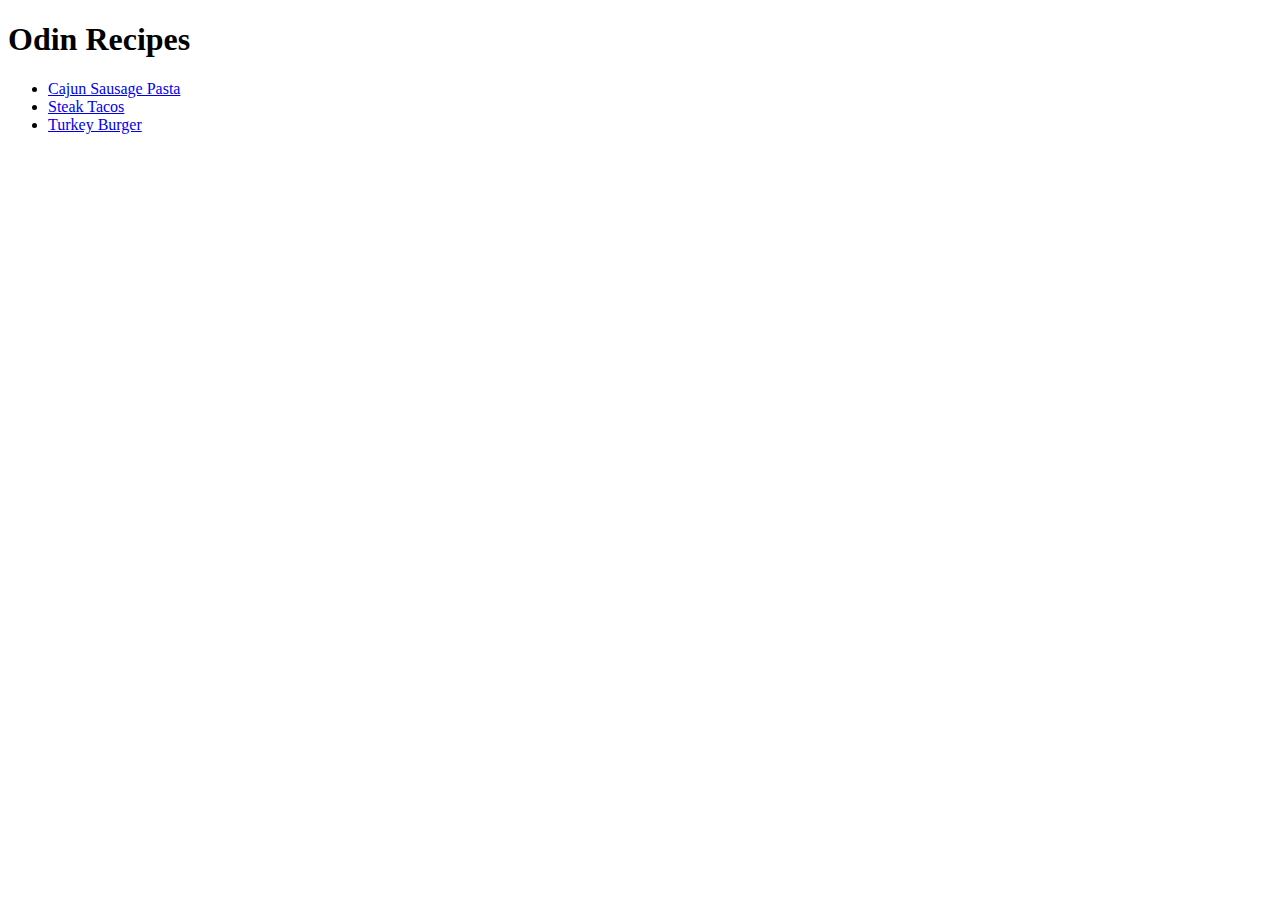
<file: index.html>
<!DOCTYPE html>

    <html>
        <head>
            <title>Odin Recipes</title>
            <meta charset="utf-8">
        </head>

        <body>
            <h1>Odin Recipes</h1>
            <ul>
            <li><a href="recipes/cajun-sausage-pasta.html">Cajun Sausage Pasta</a></li>
            <li><a href="recipes/steak-tacos.html">Steak Tacos</a></li>
            <li><a href="recipes/turkey-burger.html">Turkey Burger</a></li>
            </ul>
        </body>
    </html>
</file>
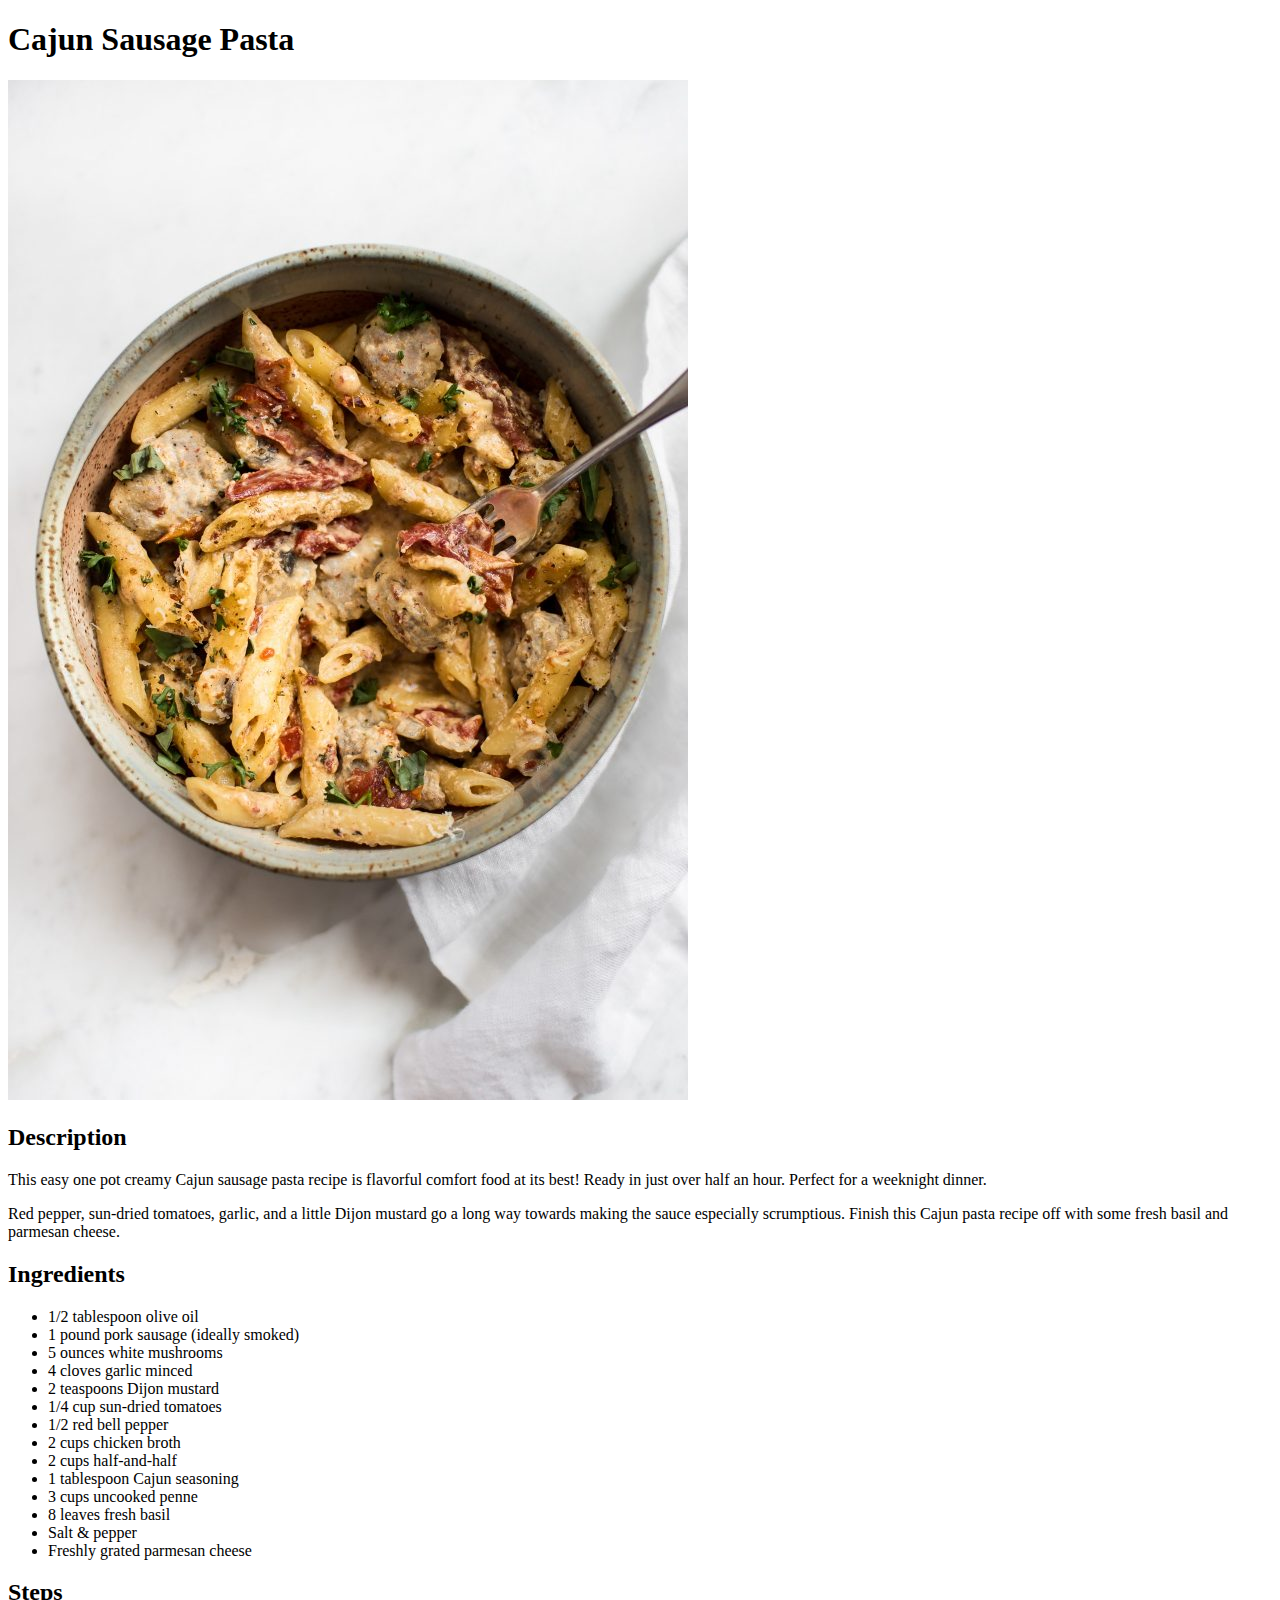
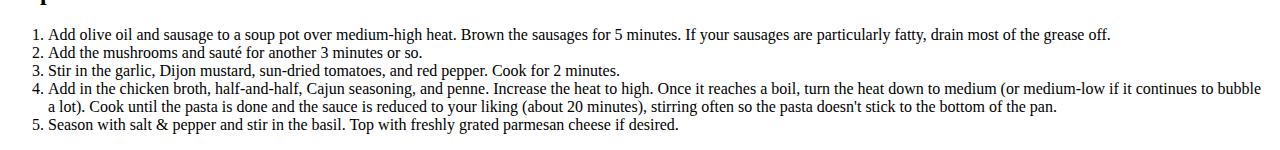
<file: recipes/cajun-sausage-pasta.html>
<!DOCTYPE html>

    <html>
        <head>
            <title>Cajun Sausage Pasta</title>
            <meta charset="utf-8">
        </head>

        <body>
            <h1>Cajun Sausage Pasta</h1>
            <img src="../images/cajun-sausage-pasta.jpg" alt="A bowl of creamy cajun sausage pasta.">
            <h2>Description</h2>
                <p>This easy one pot creamy Cajun sausage pasta recipe is flavorful comfort food at its best! Ready in just over half an hour. Perfect for a weeknight dinner.</p>
                <p>Red pepper, sun-dried tomatoes, garlic, and a little Dijon mustard go a long way towards making the sauce especially scrumptious. Finish this Cajun pasta recipe off with some fresh basil and parmesan cheese.</p>
            <h2>Ingredients</h2>
                <ul>
                    <li>1/2 tablespoon olive oil</li>
                    <li>1 pound pork sausage (ideally smoked)</li>
                    <li>5 ounces white mushrooms</li>
                    <li>4 cloves garlic minced</li>
                    <li>2 teaspoons Dijon mustard</li>
                    <li>1/4 cup sun-dried tomatoes</li>
                    <li>1/2 red bell pepper</li>
                    <li>2 cups chicken broth</li>
                    <li>2 cups half-and-half</li>
                    <li>1 tablespoon Cajun seasoning</li>
                    <li>3 cups uncooked penne</li>
                    <li>8 leaves fresh basil</li>
                    <li>Salt & pepper</li>
                    <li>Freshly grated parmesan cheese</li>
                </ul>
            <h2>Steps</h2>
            <ol>
                <li>Add olive oil and sausage to a soup pot over medium-high heat. Brown the sausages for 5 minutes. If your sausages are particularly fatty, drain most of the grease off.</li>
                <li>Add the mushrooms and sauté for another 3 minutes or so.</li>
                <li>Stir in the garlic, Dijon mustard, sun-dried tomatoes, and red pepper. Cook for 2 minutes.</li>
                <li>Add in the chicken broth, half-and-half, Cajun seasoning, and penne. Increase the heat to high. Once it reaches a boil, turn the heat down to medium (or medium-low if it continues to bubble a lot). Cook until the pasta is done and the sauce is reduced to your liking (about 20 minutes), stirring often so the pasta doesn't stick to the bottom of the pan.</li>
                <li>Season with salt & pepper and stir in the basil. Top with freshly grated parmesan cheese if desired.</li>
            </ol>
        </body>
    </html>
</file>
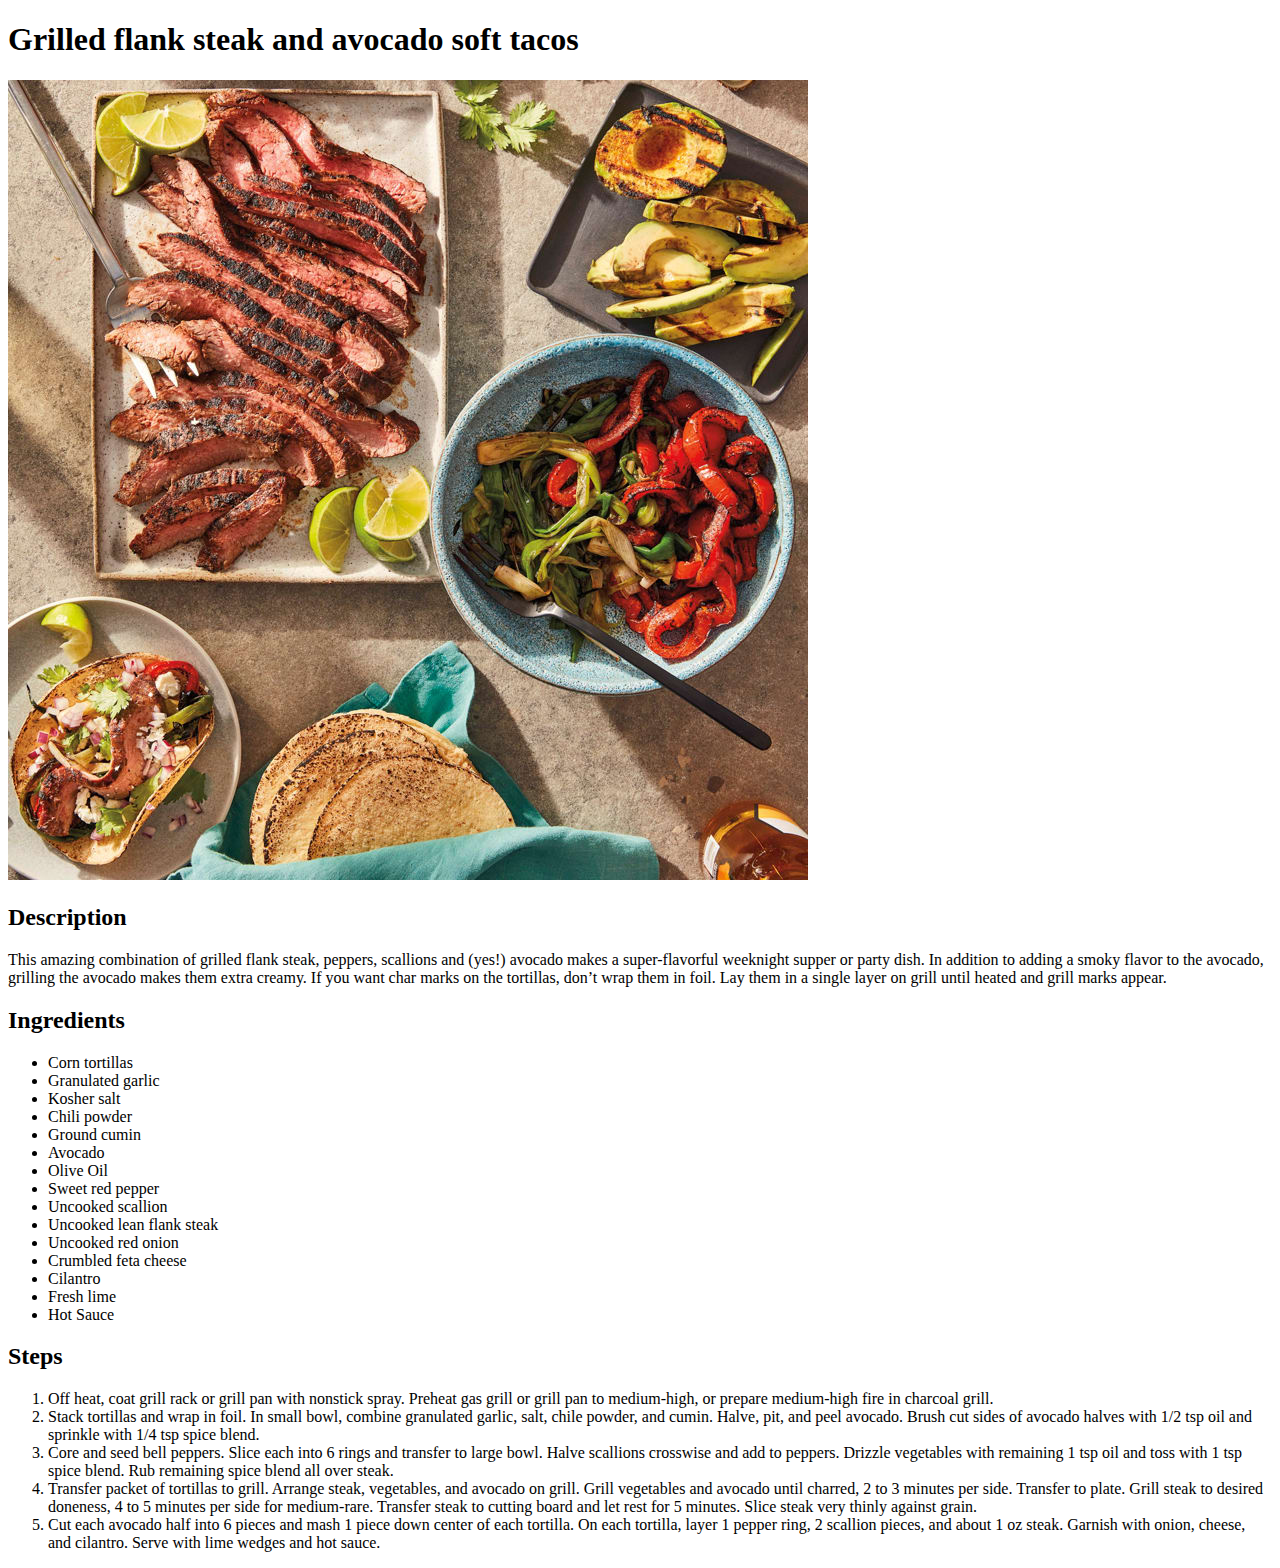
<file: recipes/steak-tacos.html>
<!DOCTYPE html>

    <html>
        <head>
            <title>Steak Tacos</title>
            <meta charset="utf-8">
        </head>

        <body>
            <h1>Grilled flank steak and avocado soft tacos</h1>
            <img src="../images/steak-tacos.jpg" alt="Delicious steak tacos being prepared to eat.">
            <h2>Description</h2>
                <p>This amazing combination of grilled flank steak, peppers, scallions and (yes!) avocado makes a super-flavorful weeknight supper or party dish. In addition to adding a smoky flavor to the avocado, grilling the avocado makes them extra creamy. If you want char marks on the tortillas, don’t wrap them in foil. Lay them in a single layer on grill until heated and grill marks appear.</p>
            <h2>Ingredients</h2>
                <ul>
                    <li>Corn tortillas</li>
                    <li>Granulated garlic</li>
                    <li>Kosher salt</li>
                    <li>Chili powder</li>
                    <li>Ground cumin</li>
                    <li>Avocado</li>
                    <li>Olive Oil</li>
                    <li>Sweet red pepper</li>
                    <li>Uncooked scallion</li>
                    <li>Uncooked lean flank steak</li>
                    <li>Uncooked red onion</li>
                    <li>Crumbled feta cheese</li>
                    <li>Cilantro</li>
                    <li>Fresh lime</li>
                    <li>Hot Sauce</li>
                </ul>
            <h2>Steps</h2>
                <ol>
                    <li>Off heat, coat grill rack or grill pan with nonstick spray. Preheat gas grill or grill pan to medium-high, or prepare medium-high fire in charcoal grill.</li>
                    <li>Stack tortillas and wrap in foil. In small bowl, combine granulated garlic, salt, chile powder, and cumin. Halve, pit, and peel avocado. Brush cut sides of avocado halves with 1/2 tsp oil and sprinkle with 1/4 tsp spice blend.</li>
                    <li>Core and seed bell peppers. Slice each into 6 rings and transfer to large bowl. Halve scallions crosswise and add to peppers. Drizzle vegetables with remaining 1 tsp oil and toss with 1 tsp spice blend. Rub remaining spice blend all over steak.</li>
                    <li>Transfer packet of tortillas to grill. Arrange steak, vegetables, and avocado on grill. Grill vegetables and avocado until charred, 2 to 3 minutes per side. Transfer to plate. Grill steak to desired doneness, 4 to 5 minutes per side for medium-rare. Transfer steak to cutting board and let rest for 5 minutes. Slice steak very thinly against grain.</li>
                    <li>Cut each avocado half into 6 pieces and mash 1 piece down center of each tortilla. On each tortilla, layer 1 pepper ring, 2 scallion pieces, and about 1 oz steak. Garnish with onion, cheese, and cilantro. Serve with lime wedges and hot sauce.</li>
                </ol>
        </body>
    </html>
</file>
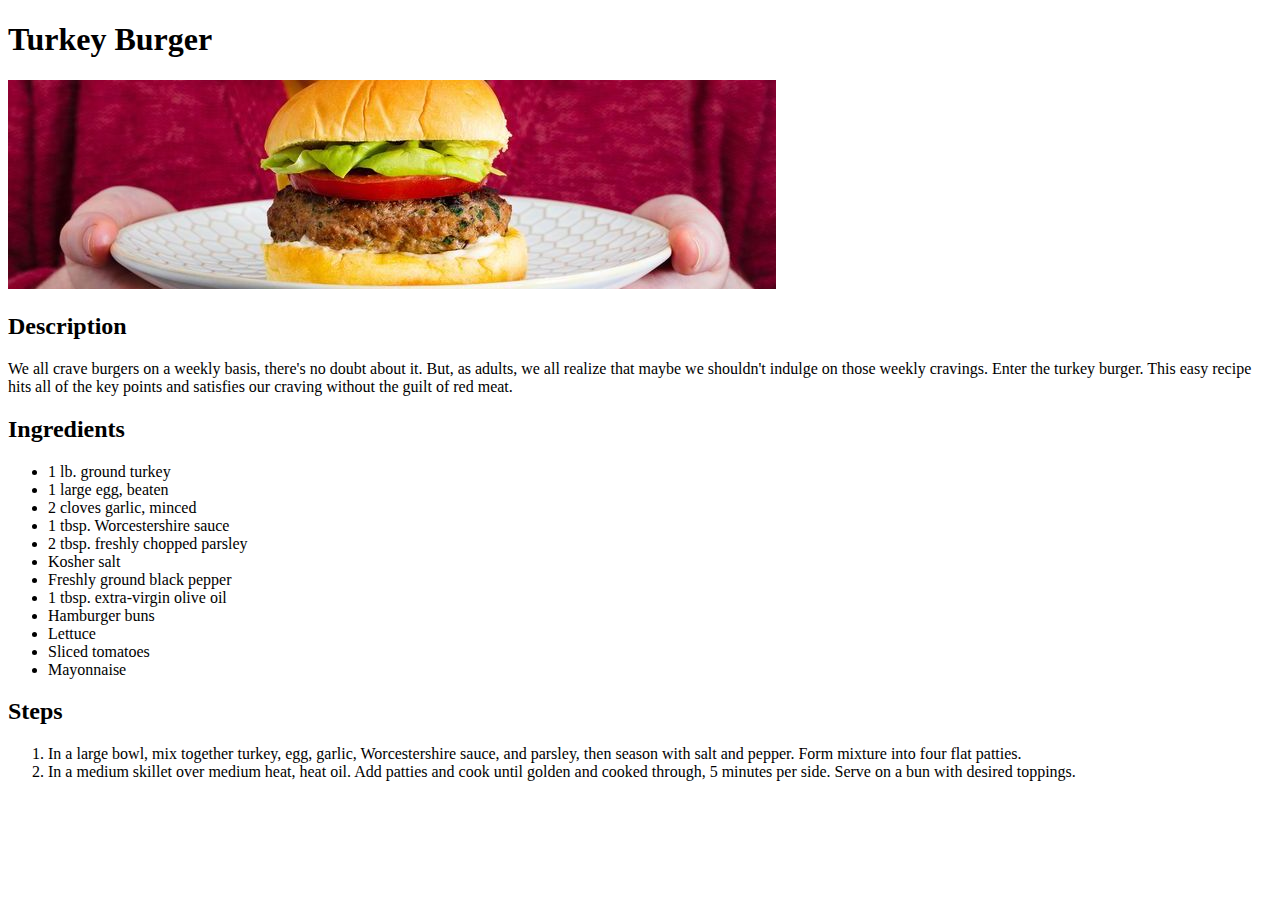
<file: recipes/turkey-burger.html>
<!DOCTYPE html>

    <html>
        <head>
            <title>Turkey Burger</title>
            <meta charset="utf-8">
        </head>

        <body>
            <h1>Turkey Burger</h1>
            <img src="../images/turkey-burger.jpg" alt="A woman in a red shirt holds up a plate with a turkey burger.">
            <h2>Description</h2>
                <p>We all crave burgers on a weekly basis, there's no doubt about it. But, as adults, we all realize that maybe we shouldn't indulge on those weekly cravings. Enter the turkey burger. This easy recipe hits all of the key points and satisfies our craving without the guilt of red meat.</p>
            <h2>Ingredients</h2>
                <ul>
                    <li>1 lb. ground turkey</li>
                    <li>1 large egg, beaten</li>
                    <li>2 cloves garlic, minced</li>
                    <li>1 tbsp. Worcestershire sauce</li>
                    <li>2 tbsp. freshly chopped parsley</li>
                    <li>Kosher salt</li>
                    <li>Freshly ground black pepper</li>
                    <li>1 tbsp. extra-virgin olive oil</li>
                    <li>Hamburger buns</li>
                    <li>Lettuce</li>
                    <li>Sliced tomatoes</li>
                    <li>Mayonnaise</li>
                </ul>
            <h2>Steps</h2>
                <ol>
                    <li>In a large bowl, mix together turkey, egg, garlic, Worcestershire sauce, and parsley, then season with salt and pepper. Form mixture into four flat patties.</li>
                    <li>In a medium skillet over medium heat, heat oil. Add patties and cook until golden and cooked through, 5 minutes per side. Serve on a bun with desired toppings.</li>
                </ol>
        </body>
    </html>
</file>
